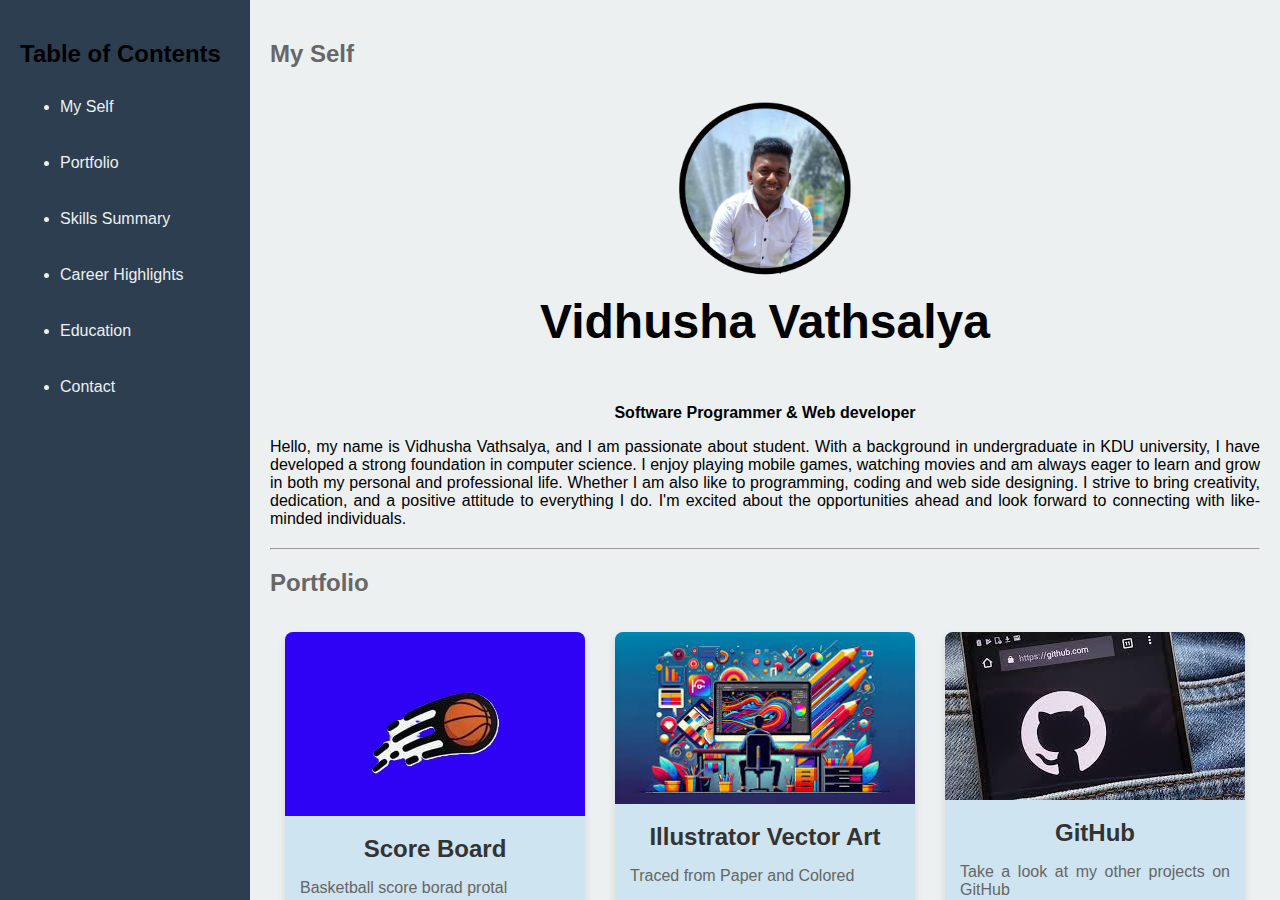
<file: index.html>
<!doctype html>
<html lang="en">

<head>
<link rel="icon" type="image/svg+xml" href="data:image/svg+xml,<svg xmlns=%22http://www.w3.org/2000/svg%22 width=%22256%22 height=%22256%22 viewBox=%220 0 100 100%22><rect width=%22100%22 height=%22100%22 rx=%2250%22 fill=%22%230058ff%22></rect><path fill=%22%23fff%22 d=%22M72.15 21.33L72.15 21.33Q74.49 22.50 74.90 25.02Q75.30 27.54 73.59 29.61L73.59 29.61Q72.42 31.23 70.58 31.41Q68.73 31.59 66.84 30.69L66.84 30.69Q64.68 29.70 62.30 29.16Q59.91 28.62 57.30 28.62L57.30 28.62Q52.44 28.62 48.62 30.15Q44.79 31.68 42.09 34.52Q39.39 37.35 38.00 41.22Q36.60 45.09 36.60 49.77L36.60 49.77Q36.60 55.26 38.18 59.31Q39.75 63.36 42.54 66.06Q45.33 68.76 49.11 70.07Q52.89 71.37 57.30 71.37L57.30 71.37Q59.73 71.37 62.16 70.92Q64.59 70.47 66.84 69.30L66.84 69.30Q68.73 68.40 70.58 68.67Q72.42 68.94 73.68 70.56L73.68 70.56Q75.48 72.81 74.99 75.20Q74.49 77.58 72.24 78.66L72.24 78.66Q69.90 79.83 67.43 80.60Q64.95 81.36 62.43 81.77Q59.91 82.17 57.30 82.17L57.30 82.17Q50.82 82.17 45.02 80.10Q39.21 78.03 34.67 73.98Q30.12 69.93 27.51 63.86Q24.90 57.78 24.90 49.77L24.90 49.77Q24.90 42.84 27.29 36.99Q29.67 31.14 34.04 26.87Q38.40 22.59 44.34 20.21Q50.28 17.82 57.30 17.82L57.30 17.82Q61.26 17.82 65.04 18.72Q68.82 19.62 72.15 21.33Z%22></path></svg>" />
<meta charset="UTF-8">
<meta http-equiv=“Pragma” content=”no-cache”>
<meta http-equiv=“Expires” content=”-1″>
<meta http-equiv=“CACHE-CONTROL” content=”NO-CACHE”>

<title>Portfolio Project</title>
<link rel="stylesheet" href="css/master.css">
</head>

<body>
   <div class="container">
    <div class="sidebar">
      <h2><font color="black">Table of Contents</font></h2>
        <ul>
        <li><a href="#chapter1"><font>My Self</font></a></li>
            <br/>
        <li><a href="#chapter2"><font>Portfolio</font></a></li>
            <br/>
        <li><a href="#chapter3"><font>Skills Summary</font></a></li>
            <br/>
        <li><a href="#chapter4"><font>Career Highlights</font></a></li>
            <br/>
        <li><a href="#chapter5"><font>Education</font></a></li>
            <br/>
        <li><a href="#chapter6"><font>Contact</font></a></li>
            </ul>
    </div>
        <div class="content">
            <h2 id="chapter1"><font color="#676767">My Self</font></h2>
            <table style="width:100%"></table>
                <tr>
                    <td><center><img src="images/my.png" width="200px"></center></td>
                    <td><font color="black" size="12"><center><b>Vidhusha Vathsalya</b></center></font></td>
                </tr>
            </table>
            <br>
            <center><b>Software Programmer & Web developer</b></center>
            <p>Hello, my name is Vidhusha Vathsalya, and I am passionate about student. With a background in undergraduate 
                in KDU university, I have developed a strong foundation in computer science. I enjoy playing mobile games, 
                watching movies and am always eager to learn and grow in both my personal and professional life. 
                Whether I am also like to programming, coding and web side designing. I strive to bring creativity, dedication, 
                and a positive attitude to everything I do. I'm excited about the opportunities ahead and look forward to connecting 
                with like-minded individuals.</p>

                <hr>

            <h2 id="chapter2"><font color="#676767">Portfolio</font></h2>   
            <div class="port">
                <div class="card">
                    <img src="images/scoreboard.jpg" alt="Scoreboard">
                    <h2>Score Board</h2>
                    <p>Basketball score borad protal</p>
                    <button class="button" onclick="goToScoreboard()">Try It Out</button>
                </div>
                <div class="card">
                    <img src="images/illustrator.jpeg" alt="Illustrator Vector Art">
                    <h2>Illustrator Vector Art</h2>
                    <p>Traced from Paper and Colored</p>
                    <button class="button" onclick="goToIllustrator()">Take a Closer Look</button>
                </div>
                <div class="card">
                    <img src="images/github.jpeg" alt="GitHub">
                    <h2>GitHub</h2>
                    <p>Take a look at my other projects on GitHub</p>
                    <button class="button" onclick="goToGitHub()">Go to my GitHub</button>
                </div>
            </div>
            
            <hr>

            <h2 id="chapter3"><font color="#676767">Skills Summary</font></h2>  
            <table style="width: 75%">
                <tr>
                    <th>Skills</th>
                    <th>Workspace</th>
                </tr>
                <tr>
                    <td>
                        <ul>
                            <li>Full stack web developer</li>
                            <li>Mobile application developer for iOS and Android</li>
                            <li>Graphic designer with Adobe Suite
                            </li>
                        </ul>
                    </td>
                    <td>
                        <ul>
                            <li>Html,CSS,Java Script</li>
                            <li>Visual code</li>
                            <li>Adobe photoshop, Adobe illustrator</li>
                        </ul>
                    </td>
                </tr>
            </table>
            <hr>

            <h2 id="chapter4"><font color="#676767">Career Highlights</font></h2>  
            <div class="alignment">
                <h3>Career passionate</h3>
                <h4 style="color: rgb(65, 65, 65);">Software Developer, System Analyst</h4>
            </div>
                    <ul>
                        <li>Develop emergency mobile and web applications</li>
                        <li>Analyse historical data on natural disasters</li>
                    </ul>
            
                    <br>
            <div class="alignment">
                <h3>Intern Company</h3>
                <h4 style="color: rgb(65, 65, 65);">Technology Intern</h4>
            </div>
                    <ul>
                        <li>Developed firmware for communication satellites</li>
                        <li>Assured software performance and data integrity</li>
                    </ul>
            <hr>

            <h2 id="chapter5"><font color="#676767">Education</font></h2> 
            <div class="alignment">
                <h3>KDU, Sri Lanka</hh3>
                <h4 style="color: darkblue;">Bachelor of Computer Science</h4>
                <a href="https://kdu.com">Visit Kothalawala Defence University</a>
            </div>
            
            <hr>

            <h2 id="chapter6"><font color="#676767">Contact</font></h2>  
                <table>
                    <tr>
                        <td><img src="images/mail.png" width="15px"> Email</td>
                        <td>:</td>
                        <td><a href="mailto: vidhushavathsalya9@gmail.com">vidhushavathsalya9@gmail.com</a></td>
                    </tr>

                    <tr>
                        <td><img src="images/linkedin.png" width="15px"> Linkedin</td>
                        <td>:</td>
                        <td><a href="https://linkedin.com/in/vidhusha-vathsalya-1170a0322">Vidhusha Vathsalya</a></td>
                    </tr>

                </table>
            <hr>

            <footer>
                <p class="copyright-text">© Copyright 2024 Vidhusha Vathsalya</p>
            </footer>
        </div>

        <script src="js/main.js"></script>
</body>
</html>
</file>
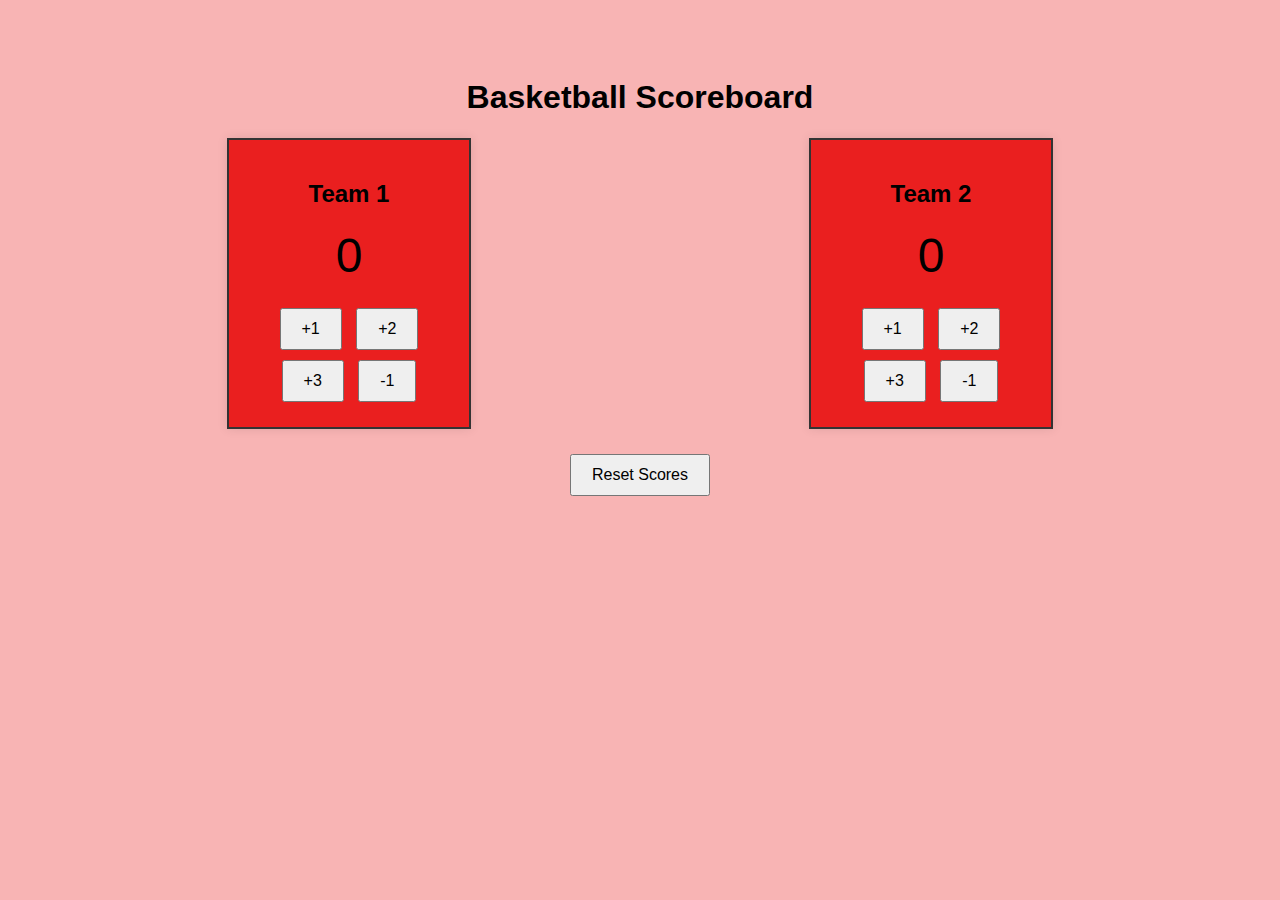
<file: Score.html>
<!DOCTYPE html>
<html lang="en">
<head>
    <meta charset="UTF-8">
    <meta name="viewport" content="width=device-width, initial-scale=1.0">
    <title>Basketball Scoreboard</title>
    <link rel="stylesheet" href="css/score.css">
</head>
<body>
    <h1>Basketball Scoreboard</h1>
    <div class="scoreboard">
        <div class="team" id="team1">
            <h2>Team 1</h2>
            <div class="score" id="score1">0</div>
            <button onclick="changeScore('team1', 1)">+1</button>
            <button onclick="changeScore('team1', 2)">+2</button>
            <button onclick="changeScore('team1', 3)">+3</button>
            <button onclick="changeScore('team1', -1)">-1</button>
        </div>
        <div class="team" id="team2">
            <h2>Team 2</h2>
            <div class="score" id="score2">0</div>
            <button onclick="changeScore('team2', 1)">+1</button>
            <button onclick="changeScore('team2', 2)">+2</button>
            <button onclick="changeScore('team2', 3)">+3</button>
            <button onclick="changeScore('team2', -1)">-1</button>
        </div>
    </div>
    <div class="controls">
        <button onclick="resetScores()">Reset Scores</button>
    </div>

    <script src="js/scoreboard.js"></script>
</body>
</html>
</file>
<file: css/master.css>
body, html {
    margin: 0;
    padding: 0;
    height: 100%;
    font-family: Arial, sans-serif;
}

/* Container for sidebar and content */
.container {
    display: flex;
    height: 100vh; /* Full viewport height */
}

/* Sidebar styling */
.sidebar {
    width: 250px; /* Fixed width for sidebar */
    background-color: #2c3e50;
    color: #ecf0f1;
    padding: 20px;
    box-sizing: border-box;
    position: fixed; /* Fixed position */
    height: 100%;
    top: 0;
    left: 0;
}

/* Content styling */
.content {
    margin-left: 250px; /* Same as sidebar width */
    padding: 20px;
    height: 100vh;
    overflow-y: auto; /* Allows scrolling */
    box-sizing: border-box;
    background-color: #ecf0f1;
}

/* Sample links for the sidebar */
.sidebar a {
    color: #ecf0f1;
    text-decoration: none;
    display: block;
    padding: 10px 0;
}

.sidebar a:hover {
    background-color: #34495e;
}

/* Content style */
.content p {
    margin-bottom: 20px;
}

p{
    text-align: justify;
}

.card {
    background-color: #cee4f0;
    border-radius: 8px;
    box-shadow: 0 4px 8px rgba(0, 0, 0, 0.1);
    margin: 15px;
    overflow: hidden;
    width: 300px;
    text-align: center;
    transition: transform 0.3s;
}

.card:hover {
    transform: translateY(-5px);
}

.card img {
    width: 100%;
    height: auto;
}

.card h2 {
    font-size: 1.5em;
    margin: 15px 0;
    color: #333;
}

.card p {
    padding: 0 15px;
    font-size: 1em;
    color: #666;
}

.card button {
    background-color: #007bff;
    border: none;
    color: white;
    cursor: pointer;
    font-size: 1em;
    margin: 15px 0;
    padding: 10px 20px;
    transition: background-color 0.3s;
}

.card button:hover {
    background-color: #0056b3;
}

.port {
    display: flex;
    justify-content: space-around;
    flex-wrap: wrap;
}

.alignment{
    text-align: center;
}
</file>
<file: css/score.css>
body {
    font-family: Arial, sans-serif;
    background-color: #f8b4b4;
    text-align: center;
    padding: 50px;
}
.scoreboard {
    display: flex;
    justify-content: space-around;
    margin-bottom: 20px;
}
.team {
    border: 2px solid #333;
    padding: 20px;
    width: 200px;
    background-color: #ea1f1f;
    box-shadow: 0px 0px 10px rgba(0,0,0,0.1);
}
.team h2 {
    font-size: 24px;
    margin-bottom: 10px;
}
.score {
    font-size: 48px;
    margin: 20px 0;
}
button {
    font-size: 16px;
    padding: 10px 20px;
    margin: 5px;
    cursor: pointer;
}
.controls {
    margin-top: 20px;
}
</file>
